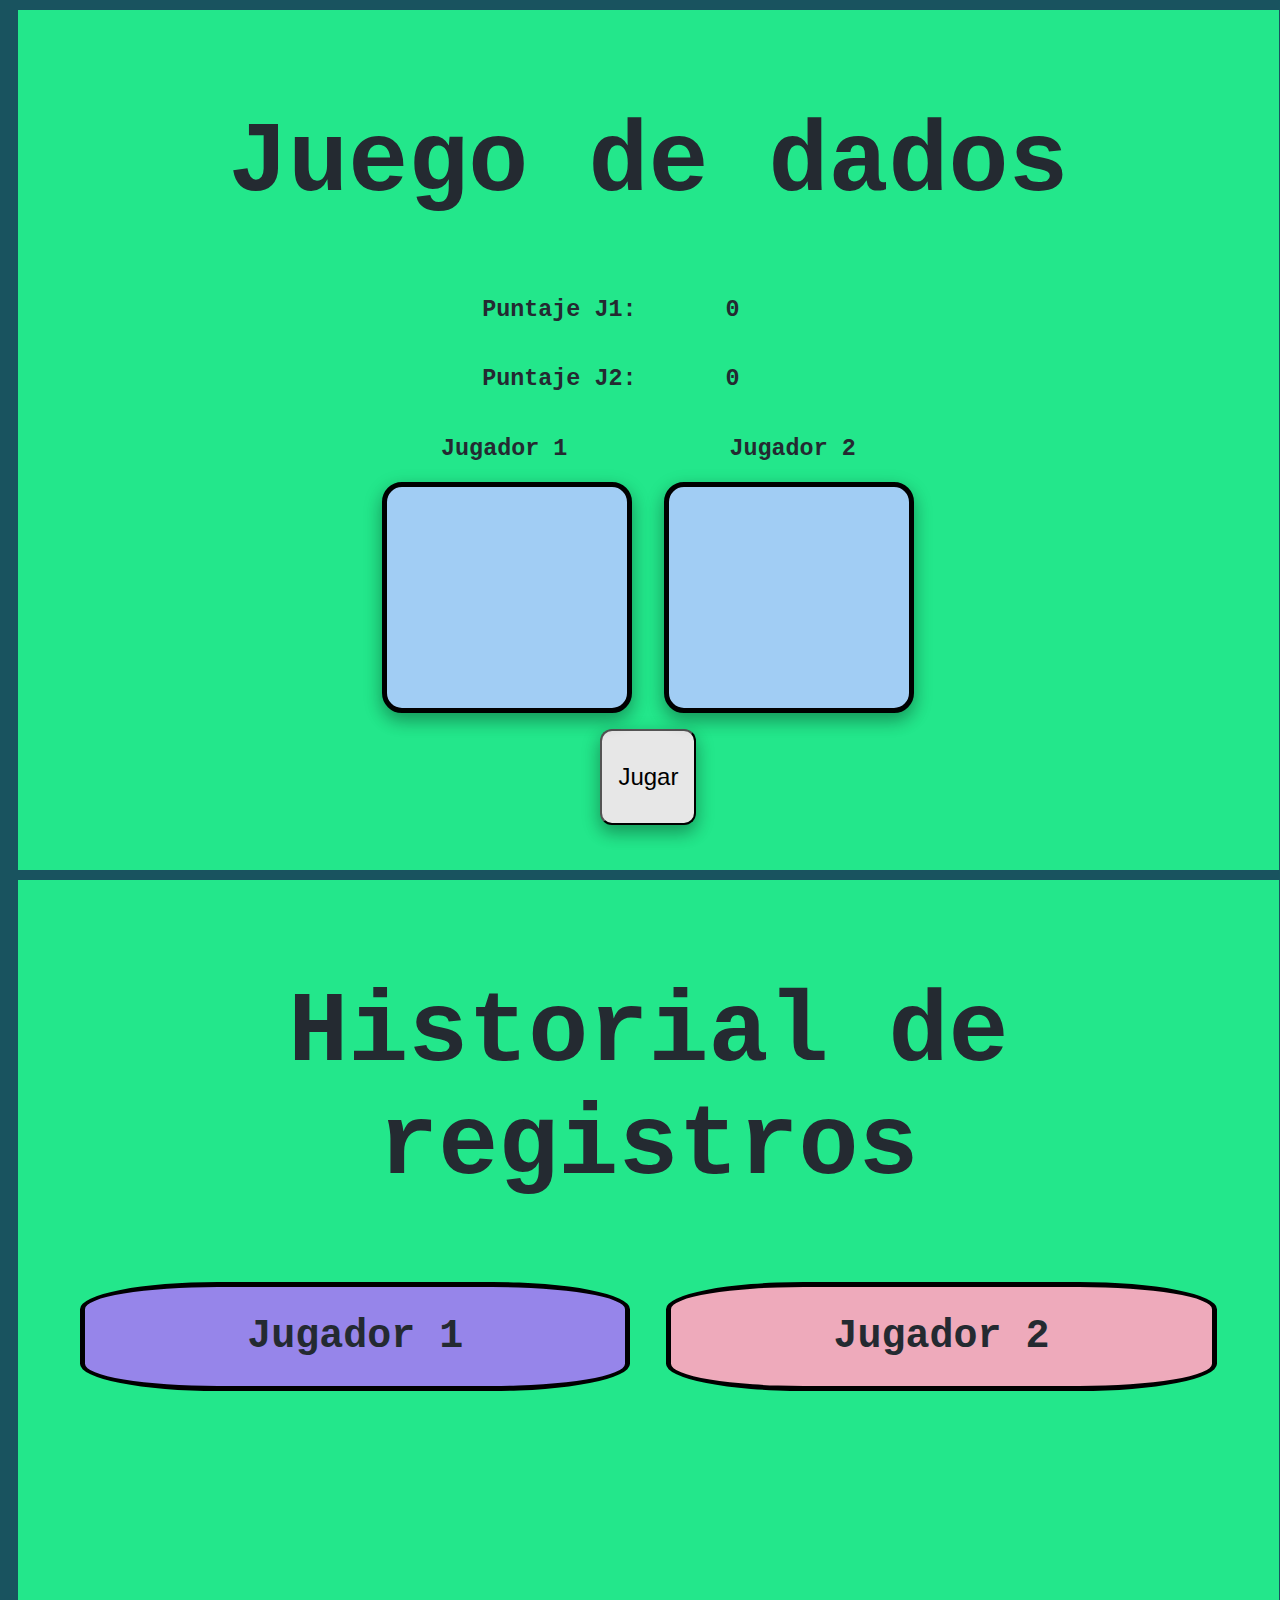
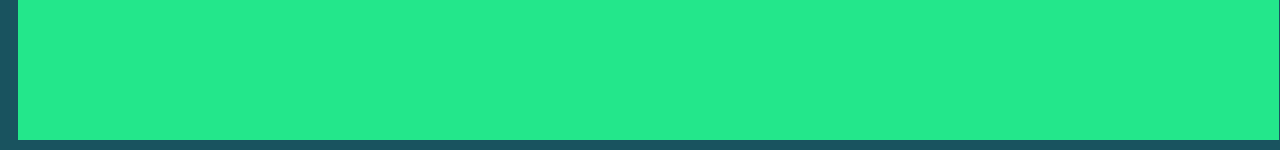
<file: dados_8_31/index.html>
<!DOCTYPE html>
<html lang="en">
<head>
    <meta charset="UTF-8">
    <meta name="viewport" content="width=device-width, initial-scale=1.0">
    <title>Juego del dado</title>
    <link rel="stylesheet" href="css.css">
</head>
<body>
<div class="content">

    <h1 class="titulo" id="titulo">Juego de dados</h1>
    <center>
        <h3>Puntaje J1: <span class="points inlineB" id="point1">0</span></h3>
        <h3>Puntaje J2: <span class="points inlineB" id="point2">0</span></h3>
    </center>
    <span class="separator"></span>
    <h3 class="inlineB">Jugador 1</h3>
    <h3 class="inlineB">Jugador 2</h3>
    
    <span class="separator"></span>
    <div class="dado dado1 inlineB" id="dado1"></div>
    <!--<span class="separator"></span>-->
    <div class="dado dado2 inlineB" id="dado2"></div>
    <button class="btn" id="btn">Jugar</button>
</div>

<div class="content">
    <h1 class="titulo">Historial de registros</h1>
    <span class="separator"></span>
    <div class="registro jugador1">
        <h1>Jugador 1</h1>
        <ol><div id="jugador1"></div></ol>
    </div>
    <div class="registro jugador2">
        <h1>Jugador 2</h1>
        <ol><div id="jugador2"></div></ol>
    </div>

</div>

</body>
<script src="js.js"></script>
</html>
</file>
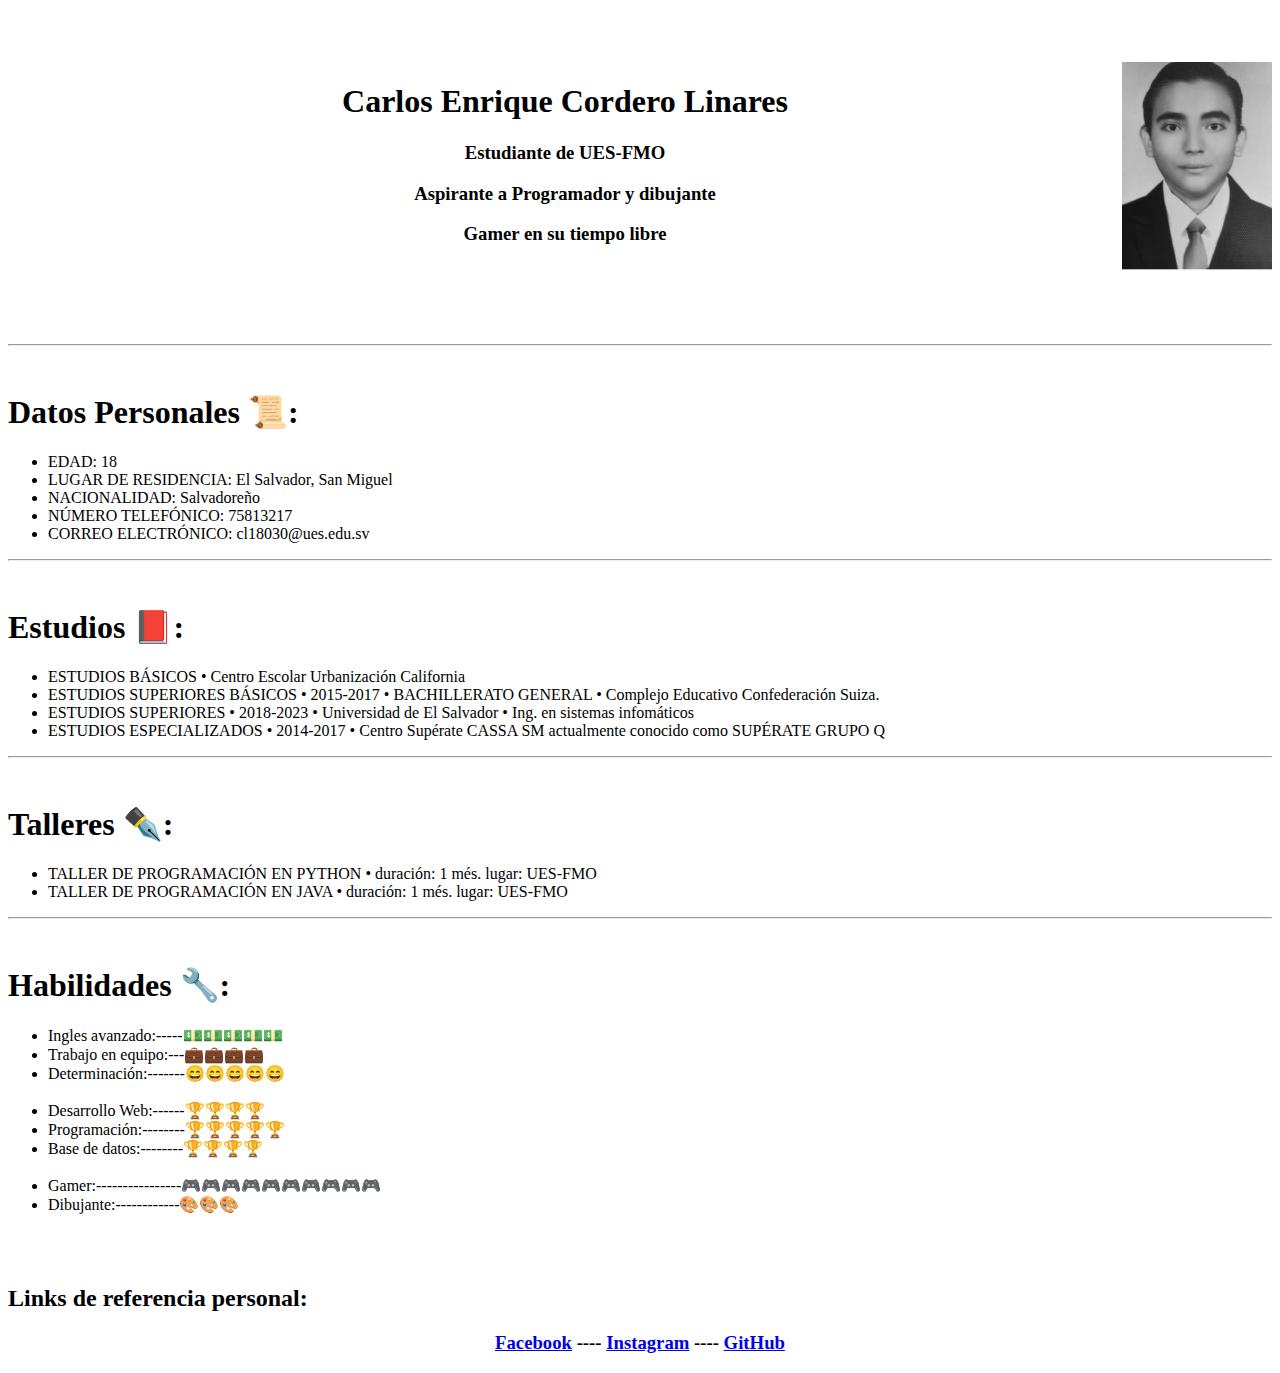
<file: CV_17Ago2020/CV_CL18030.html>
<!DOCTYPE html>
<html lang="en">
<head>
    <meta http-equiv="Content-Type" content="text/html"; charset="UTF-8">
    <meta name="viewport" content="width=device-width, initial-scale=1.0">
    <title>Curriculum Vitae</title>
</head>
<body>
    <br><br><br>
    <img src="./Foto_CV.png" alt="Foto Personal" width="150" align="right">
    <center>
    <h1>Carlos Enrique Cordero Linares</h1>
    <h3>Estudiante de UES-FMO</h3>
    <h3>Aspirante a Programador y dibujante</h3>
    <h3>Gamer en su tiempo libre</h3>
    </center>
    <br><br><br><br>
    <hr><br>

    <h1>Datos Personales 📜:</h1>
    <ul>
        <li>EDAD: 18</li>
        <li>LUGAR DE RESIDENCIA: El Salvador, San Miguel</li>
        <li>NACIONALIDAD: Salvadoreño</li>
        <li>NÚMERO TELEFÓNICO: 75813217</li>
        <li>CORREO ELECTRÓNICO: cl18030@ues.edu.sv</li>
    </ul>
    <hr><br>

    <h1>Estudios 📕:</h1>
    <ul>
        <li>ESTUDIOS BÁSICOS • Centro Escolar Urbanización California</li>
        <li>ESTUDIOS SUPERIORES BÁSICOS • 2015-2017 • BACHILLERATO GENERAL • Complejo Educativo Confederación Suiza.</li>
        <li>ESTUDIOS SUPERIORES • 2018-2023 • Universidad de El Salvador • Ing. en sistemas infomáticos</li> 
        <li>ESTUDIOS ESPECIALIZADOS • 2014-2017 • Centro Supérate CASSA SM actualmente conocido como SUPÉRATE GRUPO Q</li>
    </ul>
    <hr><br>

    <h1>Talleres ✒️:</h1>
    <ul>
        <li>TALLER DE PROGRAMACIÓN EN PYTHON • duración: 1 més. lugar: UES-FMO</li>
        <li>TALLER DE PROGRAMACIÓN EN JAVA • duración: 1 més. lugar: UES-FMO</li>
    </ul>
    <hr><br>

    <h1>Habilidades 🔧:</h1>
    <ul>
        <li>Ingles avanzado:-----💵💵💵💵💵</li>
        <li>Trabajo en equipo:---💼💼💼💼</li>
        <li>Determinación:-------😄😄😄😄😄</li>
        <br>
        <li>Desarrollo Web:------🏆🏆🏆🏆</li>
        <li>Programación:--------🏆🏆🏆🏆🏆</li>
        <li>Base de datos:--------🏆🏆🏆🏆</li>
        <br>
        <li>Gamer:----------------🎮🎮🎮🎮🎮🎮🎮🎮🎮🎮</li>
        <li>Dibujante:------------🎨🎨🎨</li>
    </ul>
    <br><br>

    <h2>Links de referencia personal:</h2>
    <center>
    <h3><a href="https://www.facebook.com/Nrycord">Facebook</a> ---- 
        <a href="https://www.instagram.com/nrycord">Instagram</a> ---- 
        <a href="https://github.com/Nrycord">GitHub</a>
    </h3>
    </center>

</body>
</html>
</file>
<file: dados_8_31/css.css>
body{
    background-color: #19535F;
    color: #242a31;
    font-family: "Monaco","Garamond", "Courier";
    font-size: 20px;
}

ol {
    width: 50%;
    margin: auto;
    margin-bottom: 10px;

}
ol li{
    margin-bottom: 10px;
}
.content{
    text-align: center;
    margin: 10px;
    background-color: #23E78B;
    width: 95%;
    height: 800px;
    padding: 30px;
    overflow: auto;
}
.titulo{
    font-size: 100px;
}
.inlineB{
    display: inline-block;
    margin: 10px;
    margin-left: 75px;
    margin-right: 75px;
}
.separator{
    display: block;
    width: 100%;
}
.dado{  
    background-color: #A1CDF4;
    width: 200px;
    height: 200px;
    margin: 10px;
    padding: 20px;
    padding-top: 1px;
    border-radius: 20px;
    position: relative;
    border: solid 5px black;
    box-shadow: 0 8px 16px 0 rgba(0,0,0,0.2), 0 6px 20px 0 rgba(0,0,0,0.19);    
}
.btn{
    display: block;
    box-shadow: 0 8px 16px 0 rgba(0,0,0,0.2), 0 6px 20px 0 rgba(0,0,0,0.19);
    background-color: #e7e7e7; color: black;
    font-size: 24px;
    padding: 32px 16px;
    border-radius: 12px;
    text-align: center;
    margin: auto;
}
.blackDot{
    background-color: black;
    width: 20px;
    height: 20px;
    position: absolute;
    background: #000;
    border-radius: 50%;
    transform: translate(-8px, -8px);
}
.impar-1 {
  top: 50%;
  left: 50%;
}

.par-1,
.impar-2 {
  top: 25%;
  left: 25%;
}

.par-2,
.impar-3 {
  top: 75%;
  left: 75%;
}

.par-3,
.impar-4 {
  top: 75%;
  left: 25%;
}

.par-4,
.impar-5 {
  top: 25%;
  left: 75%;
}

.par-5 {
  top: 50%;
  left: 75%;
}
  
.par-6 {
  top: 50%;
  left: 25%;
}

.registro{
    display: inline-block;
    width: 45%;
    height: auto;
    margin: 1%;
    border: black 5px solid;
    border-radius: 25%;
}
.jugador1{
    background-color: #9685EA;

}
.jugador2{
    background-color: #EEAABB;
}
</file>
